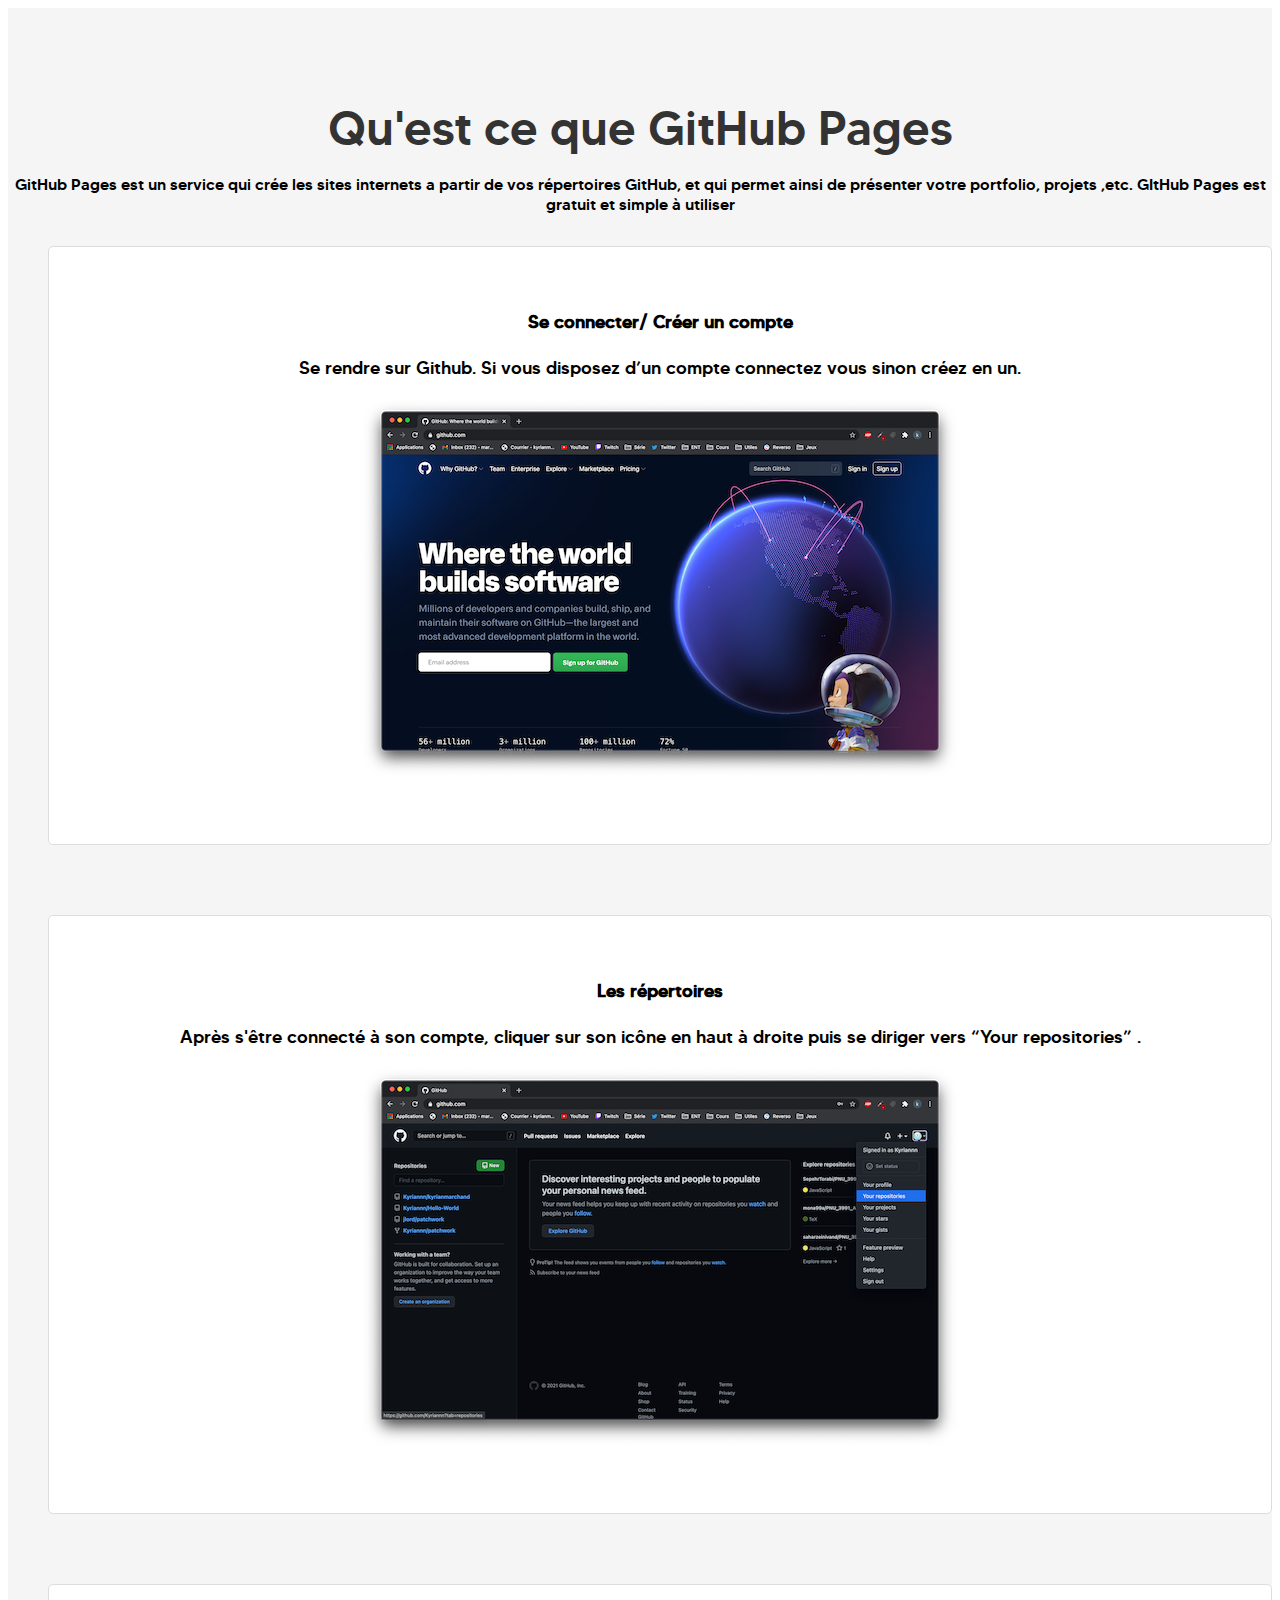
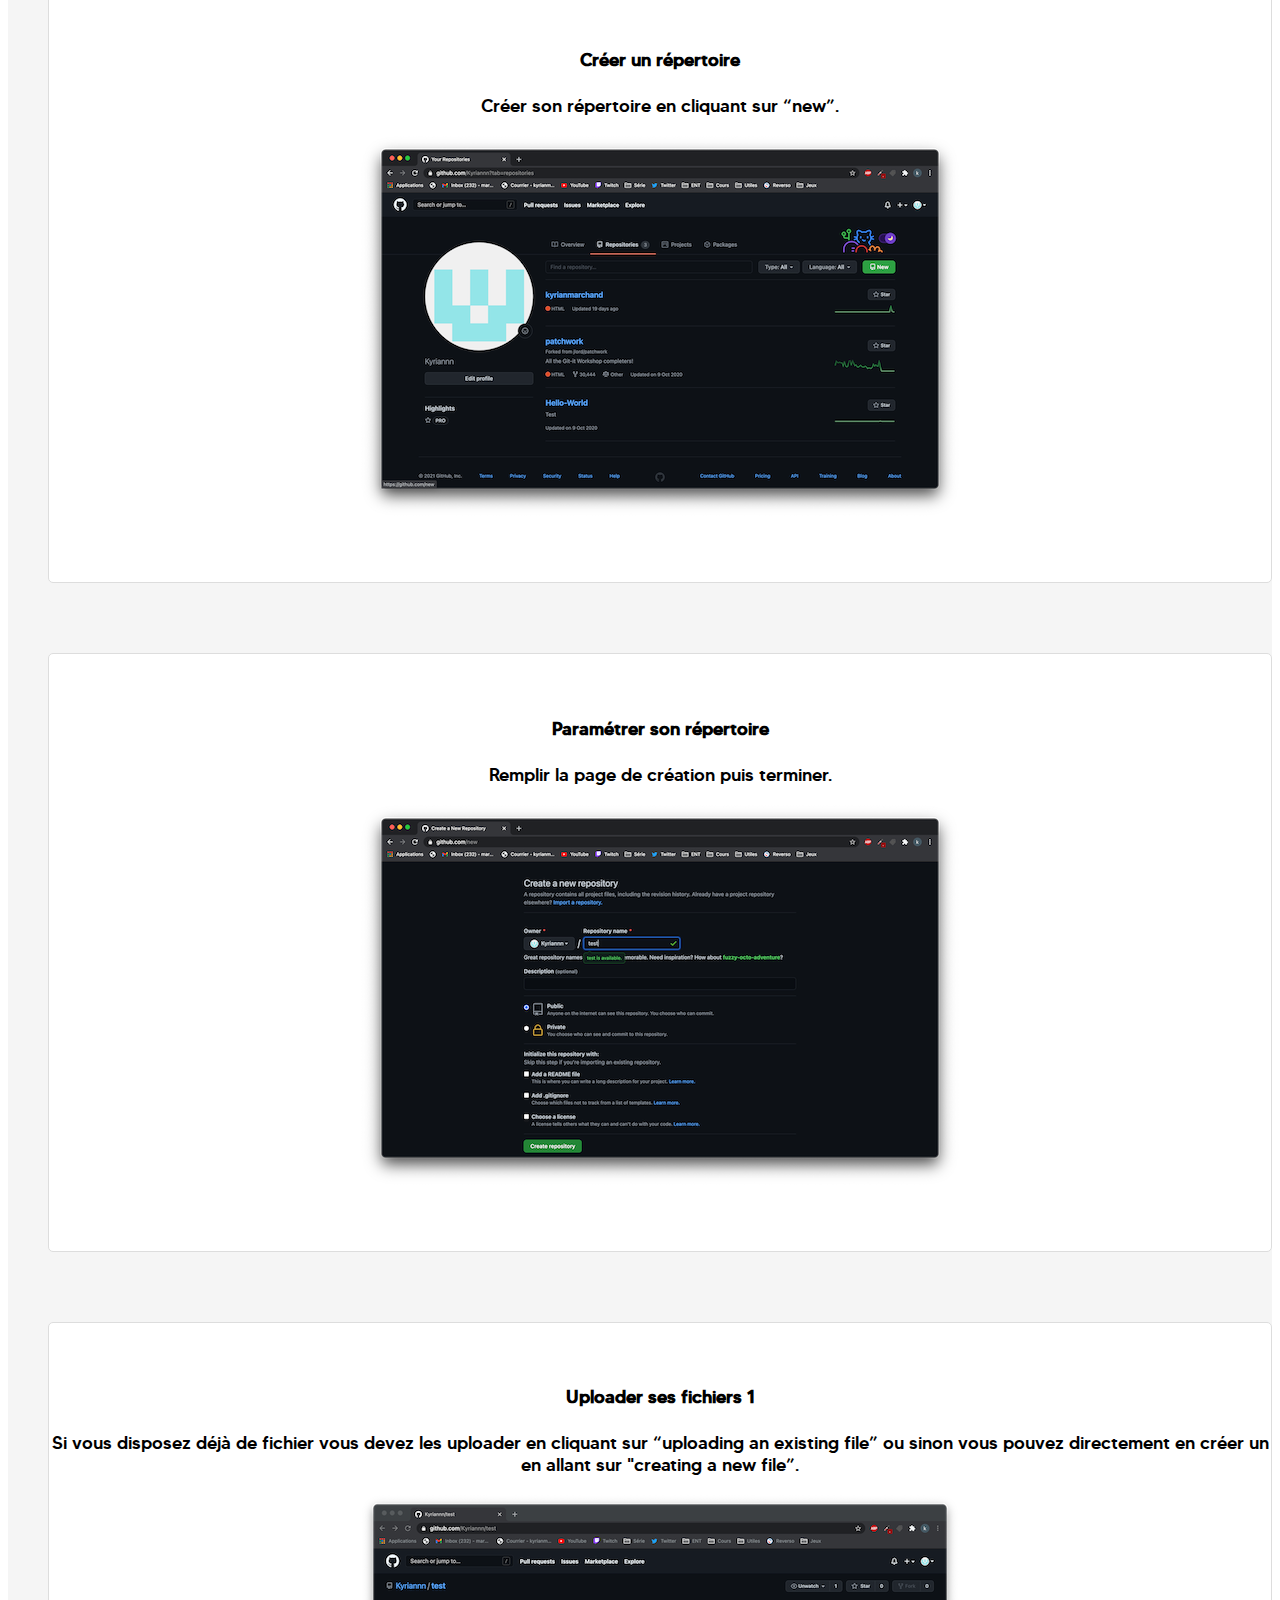
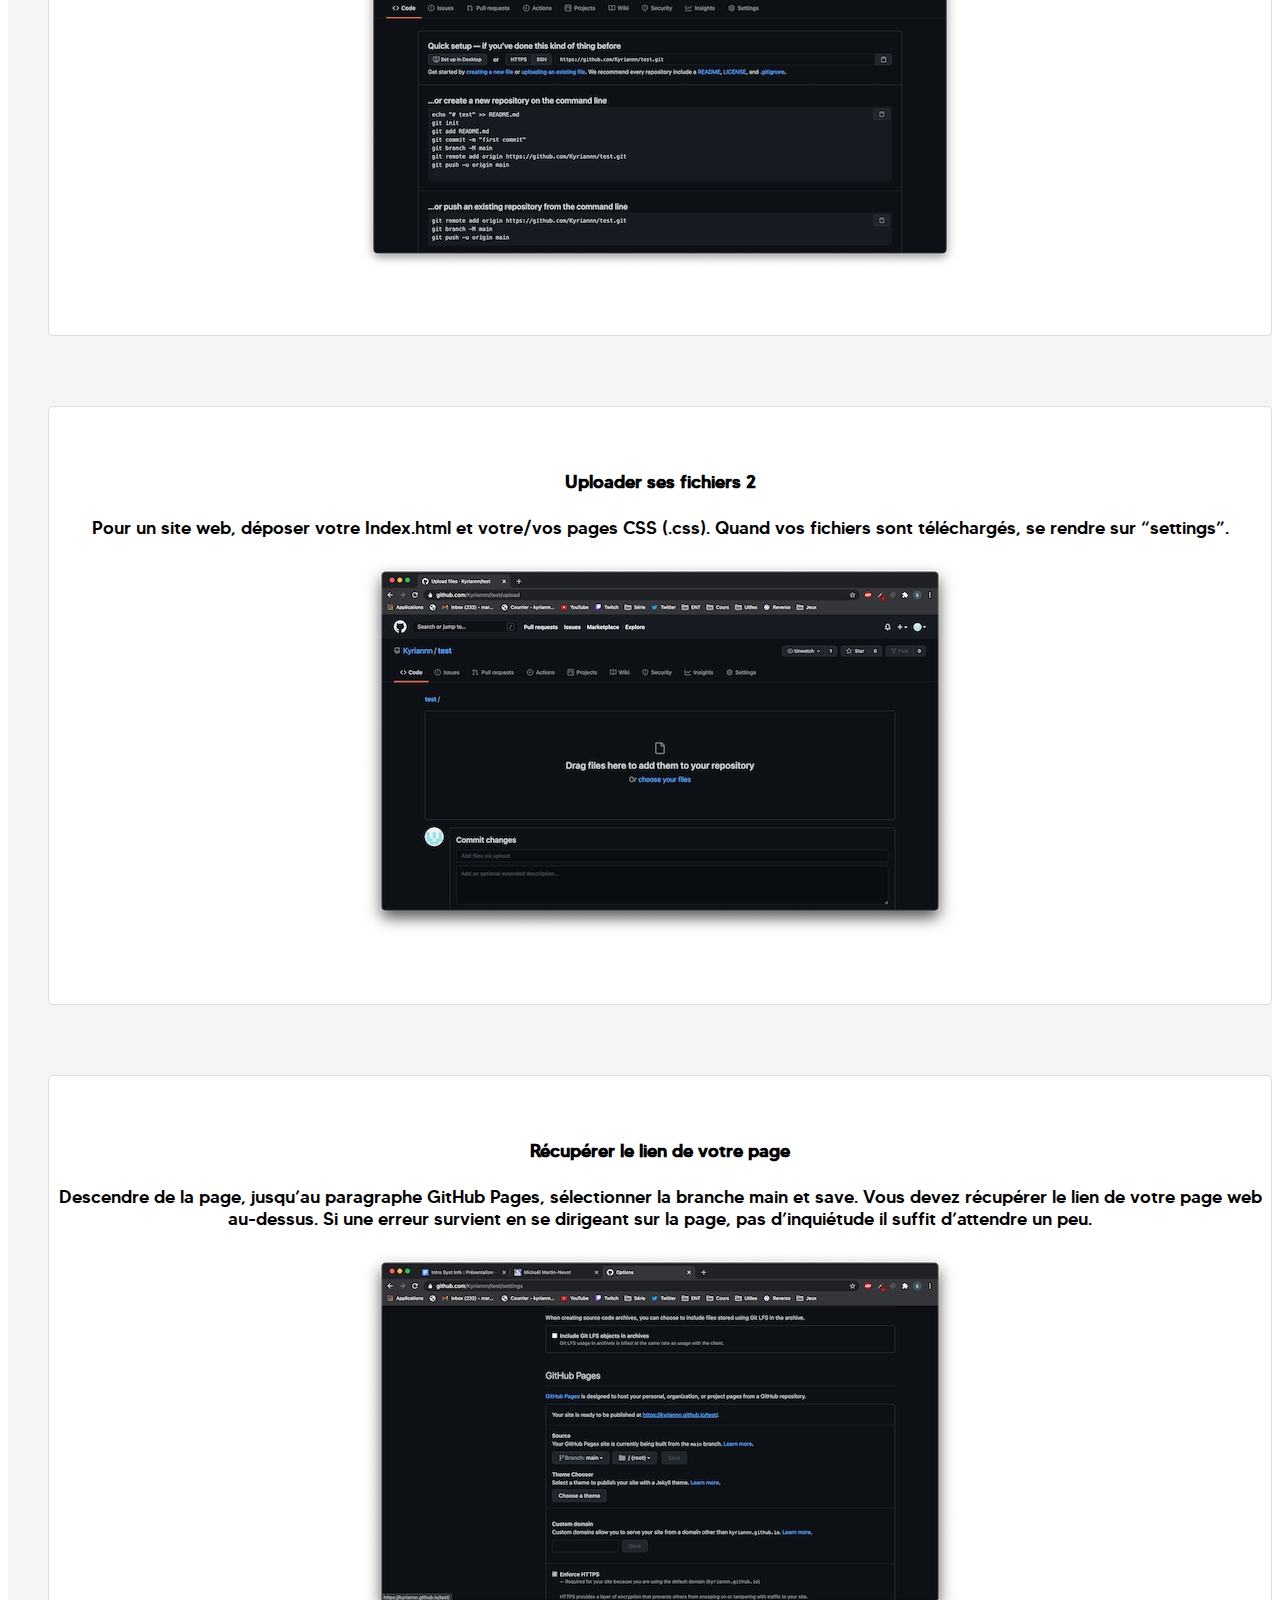
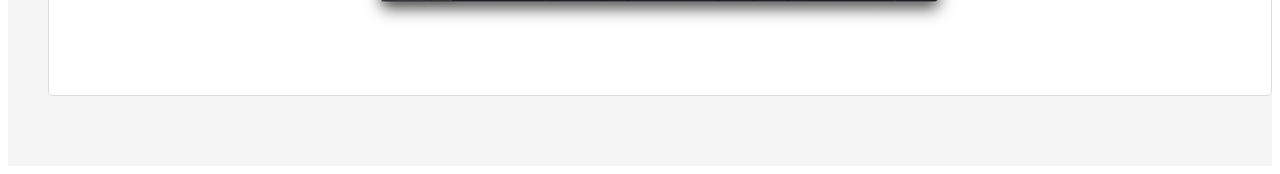
<file: index.html>
<!DOCTYPE html>
<html lang="fr">
<head>
	<meta charset="UTF-8">
	<link rel="stylesheet" type="text/css" href="style.css">
	<title>GitHub Pages</title>
</head>
<body>
<section id="presentation" class="presentation">
<h1>Qu'est ce que GitHub Pages</h1>
<p>GitHub Pages est un service qui crée les sites internets a partir de vos répertoires GitHub, et qui permet ainsi de présenter votre portfolio, projets ,etc.
GItHub Pages est gratuit et simple à utiliser
</p>
</section>
<section id="etape" class="etape">
<ul class="tuto">	
	<li id="1" class="option-terminal">
		<h4>Se connecter/ Créer un compte</h4>
		<p>Se rendre sur Github. Si vous disposez d’un compte connectez vous sinon créez en un.</p>
		<img src="1.png">
	</li>
	<li>
		<h4>Les répertoires</h4>
		<p>Après s'être connecté à son compte, cliquer sur son icône en haut à droite puis se diriger vers “Your repositories” .</p>
		<img src="2.png">
	</li>
		<li>
		<h4>Créer un répertoire</h4>
		<p>Créer son répertoire en cliquant sur “new”.</p>
		<img src="3.png">
	</li>
		<li>
		<h4>Paramétrer son répertoire</h4>
		<p>Remplir la page de création puis terminer.</p>
		<img src="4.png">
	</li>
		<li>
		<h4>Uploader ses fichiers 1</h4>
		<p>Si vous disposez déjà de fichier vous devez les uploader en cliquant sur “uploading an existing file” ou sinon vous pouvez directement en créer un en allant sur "creating a new file”.</p>
		<img src="5.png">
	</li>
		<li>
		<h4>Uploader ses fichiers 2</h4>
		<p>Pour un site web, déposer votre Index.html et votre/vos pages CSS (.css).
		Quand vos fichiers sont téléchargés, se rendre sur “settings”.</p>
		<img src="6.png">
	</li>
		<li>
		<h4>Récupérer le lien de votre page</h4>
		<p>Descendre de la page, jusqu’au paragraphe GitHub Pages, sélectionner la branche main et save. Vous devez récupérer le lien de votre page web au-dessus. Si une erreur survient en se dirigeant sur la page, pas d’inquiétude il suffit d’attendre un peu.</p>
		<img src="7.png">
	</li>
</ul>
</section>
</body>
</html>
</file>
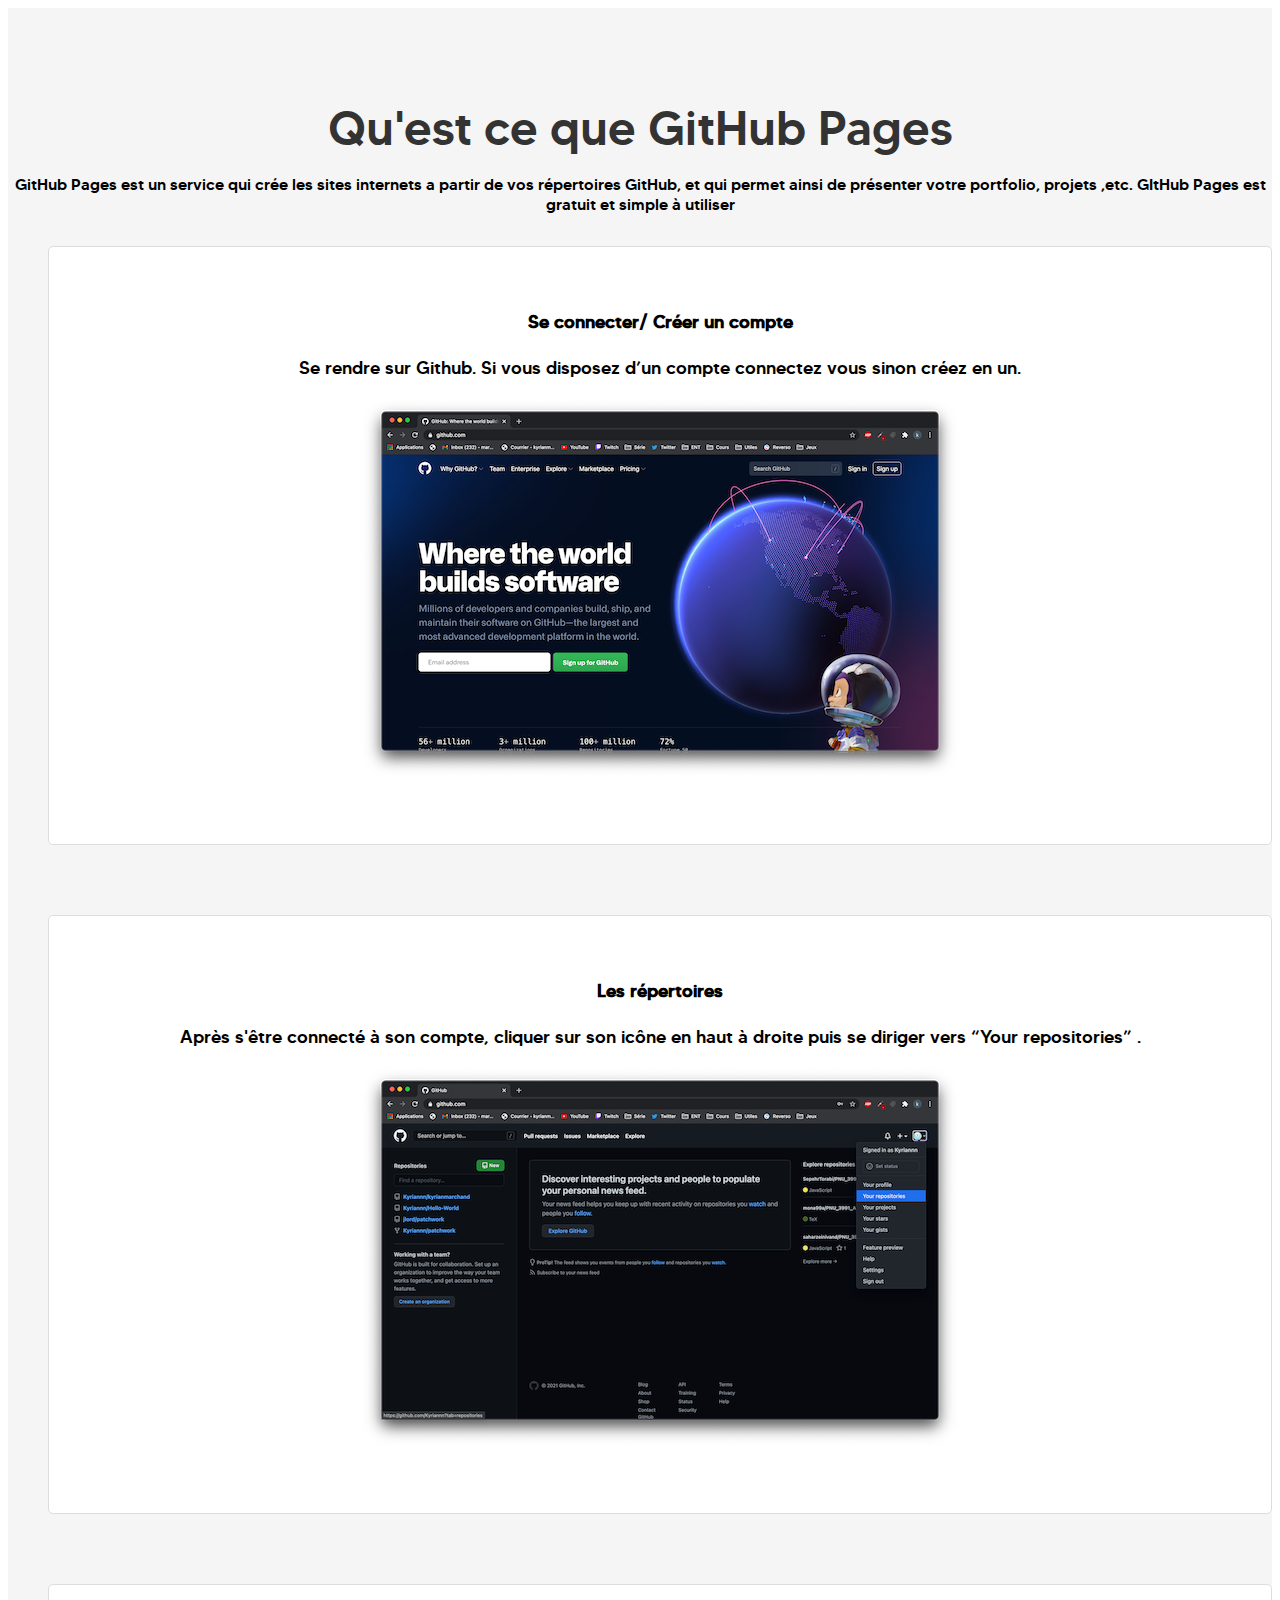
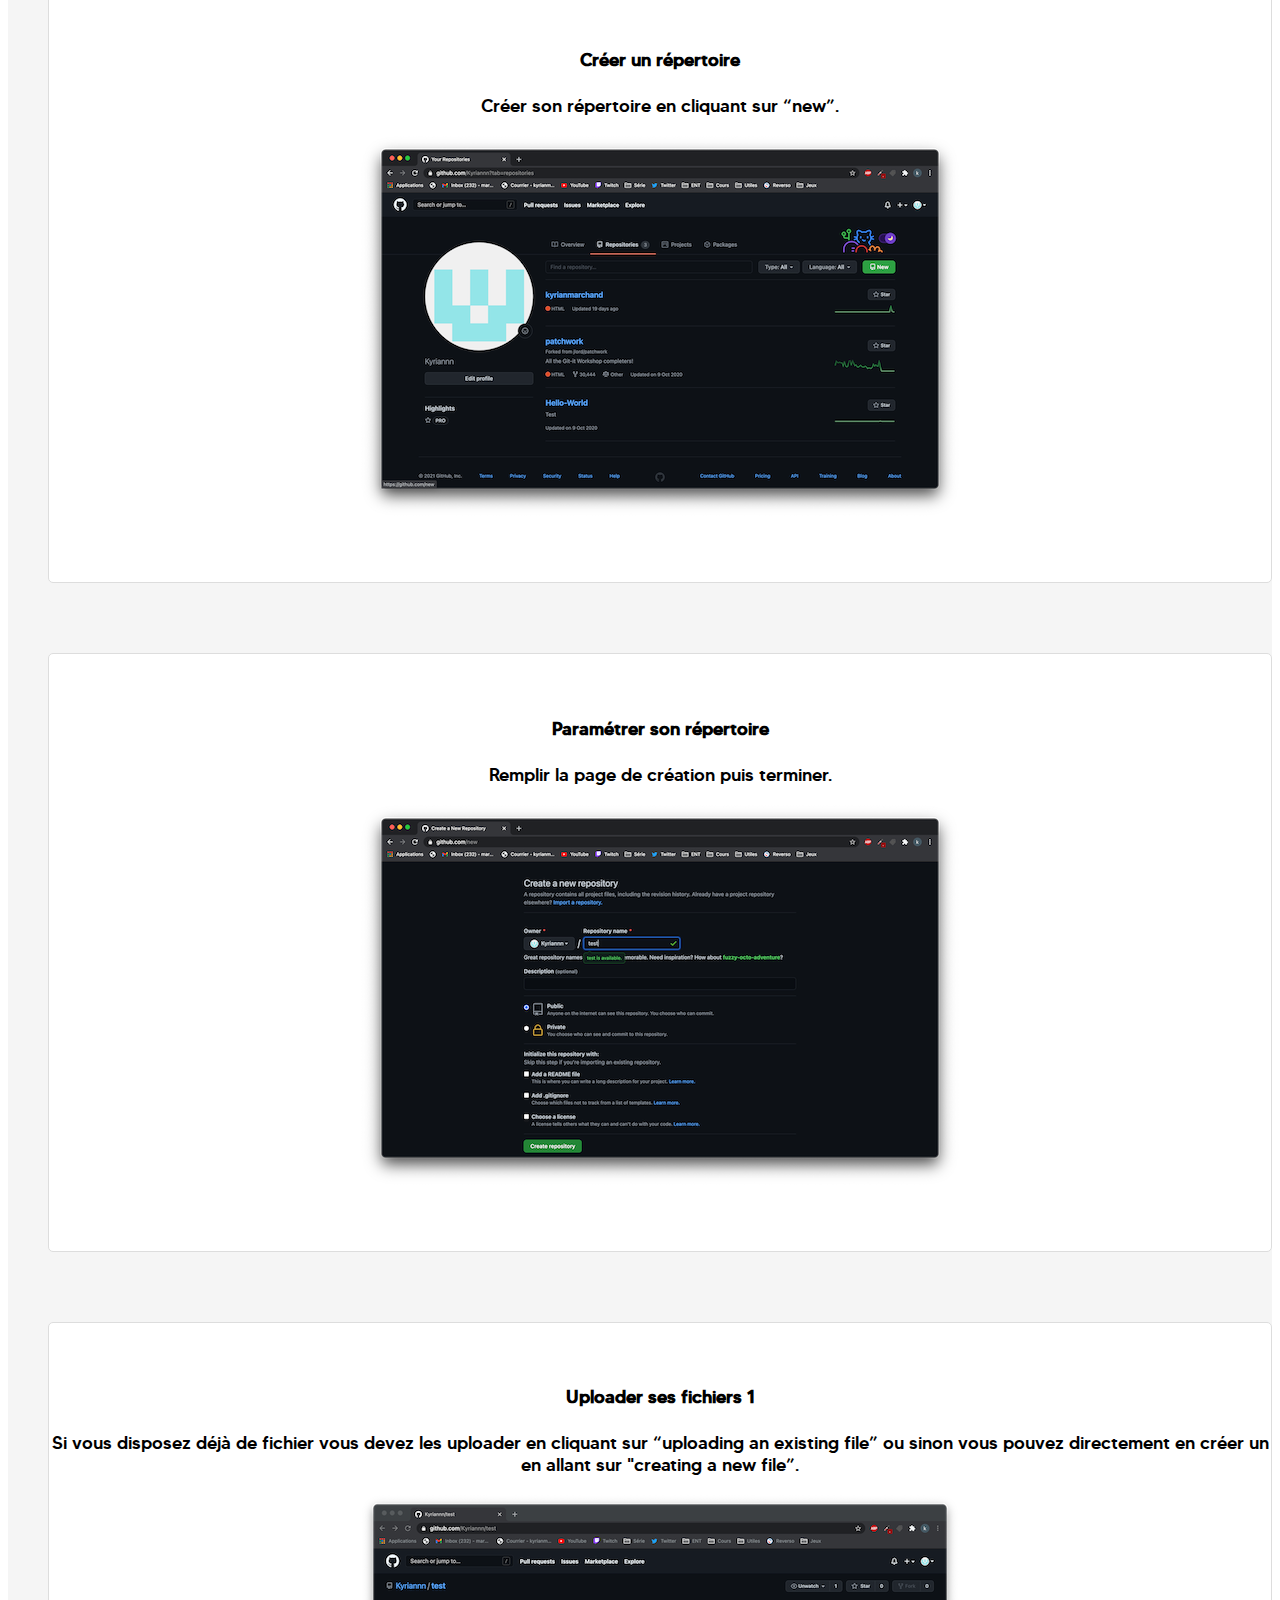
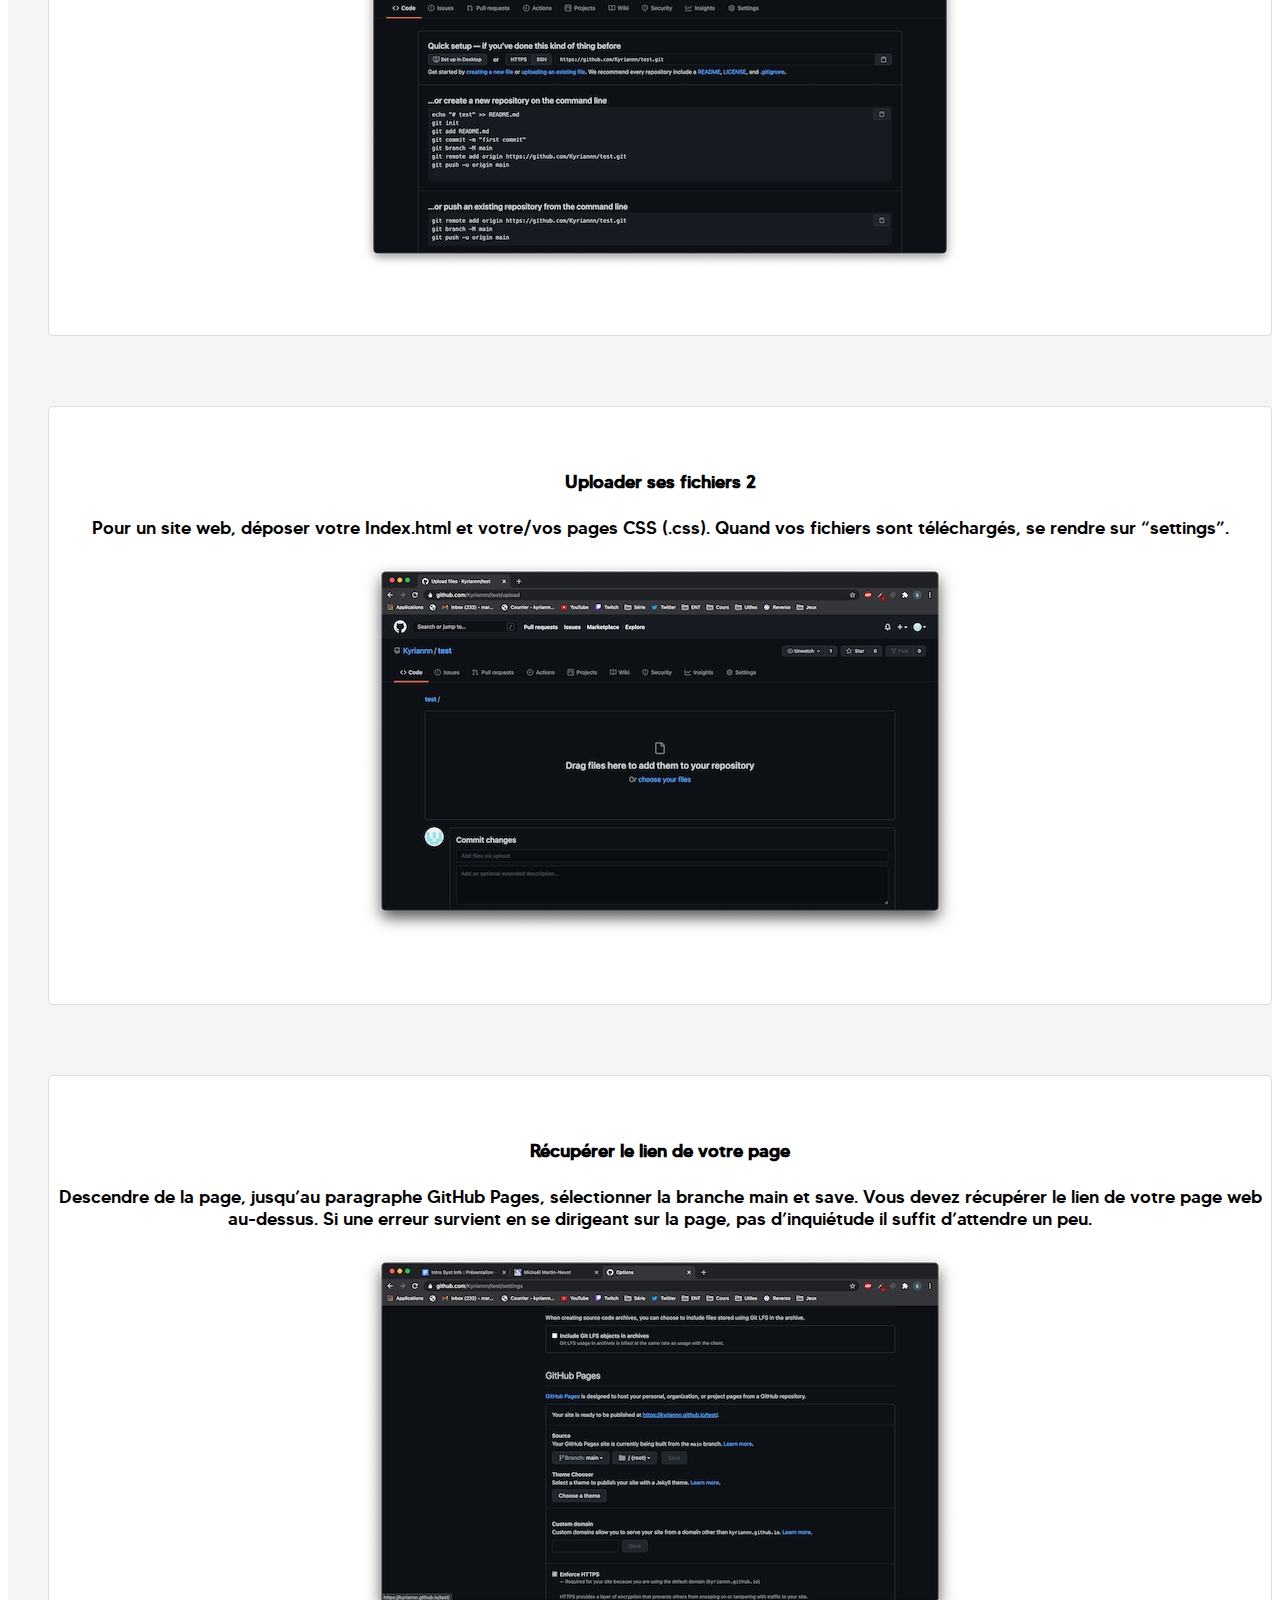
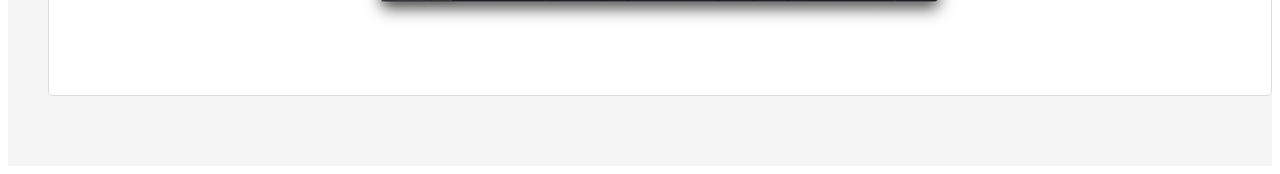
<file: githubpage.html>
<!DOCTYPE html>
<html lang="fr">
<head>
	<meta charset="UTF-8">
	<link rel="stylesheet" type="text/css" href="style.css">
	<title>GitHub Pages</title>
</head>
<body>
<section id="presentation" class="presentation">
<h1>Qu'est ce que GitHub Pages</h1>
<p>GitHub Pages est un service qui crée les sites internets a partir de vos répertoires GitHub, et qui permet ainsi de présenter votre portfolio, projets ,etc.
GItHub Pages est gratuit et simple à utiliser
</p>
</section>
<section id="etape" class="etape">
<ul class="tuto">	
	<li id="1" class="option-terminal">
		<h4>Se connecter/ Créer un compte</h4>
		<p>Se rendre sur Github. Si vous disposez d’un compte connectez vous sinon créez en un.</p>
		<img src="1.png">
	</li>
	<li>
		<h4>Les répertoires</h4>
		<p>Après s'être connecté à son compte, cliquer sur son icône en haut à droite puis se diriger vers “Your repositories” .</p>
		<img src="2.png">
	</li>
		<li>
		<h4>Créer un répertoire</h4>
		<p>Créer son répertoire en cliquant sur “new”.</p>
		<img src="3.png">
	</li>
		<li>
		<h4>Paramétrer son répertoire</h4>
		<p>Remplir la page de création puis terminer.</p>
		<img src="4.png">
	</li>
		<li>
		<h4>Uploader ses fichiers 1</h4>
		<p>Si vous disposez déjà de fichier vous devez les uploader en cliquant sur “uploading an existing file” ou sinon vous pouvez directement en créer un en allant sur "creating a new file”.</p>
		<img src="5.png">
	</li>
		<li>
		<h4>Uploader ses fichiers 2</h4>
		<p>Pour un site web, déposer votre Index.html et votre/vos pages CSS (.css).
		Quand vos fichiers sont téléchargés, se rendre sur “settings”.</p>
		<img src="6.png">
	</li>
		<li>
		<h4>Récupérer le lien de votre page</h4>
		<p>Descendre de la page, jusqu’au paragraphe GitHub Pages, sélectionner la branche main et save. Vous devez récupérer le lien de votre page web au-dessus. Si une erreur survient en se dirigeant sur la page, pas d’inquiétude il suffit d’attendre un peu.</p>
		<img src="7.png">
	</li>
</ul>
</section>
</body>
</html>
</file>
<file: style.css>
#presentation, #etape {
    text-align: center;
    background-color: #f5f5f5;
    overflow: hidden;
}

p, h1, h4 {
    font-family: 'made_tommymedium';
}

h1 {
    margin: 90px auto 0 auto;
    font-size: 48px;
    font-weight: 200;
    line-height: 60px;
    text-align: center;
    max-width: 910px;
    color: #333;
}

section {
	display: block;
}

.tuto>li {
    position: relative;
    background-color: #fff;
    margin: 0 0 70px 0px;
    padding: 40px 0 60px;
    font-size: 18px;
    border: 1px solid #ddd;
    border-radius: 5px;
    text-align: center;
    z-index: 1;
    -webkit-transition: all 0.6s ease-in-out 0s;
    -moz-transition: all 0.6s ease-in-out 0s;
    -o-transition: all 0.6s ease-in-out 0s;
    transition: all 0.6s ease-in-out 0s;
}

li {
    list-style: none;
}

@font-face {
  font-family: 'made_tommymedium';
  src: url('made_tommy_medium_personal_use-webfont.woff2') format('woff2'),
  url('made_tommy_medium_personal_use-webfont.woff') format('woff');
  font-weight: normal;
  font-style: normal;

}
</file>
